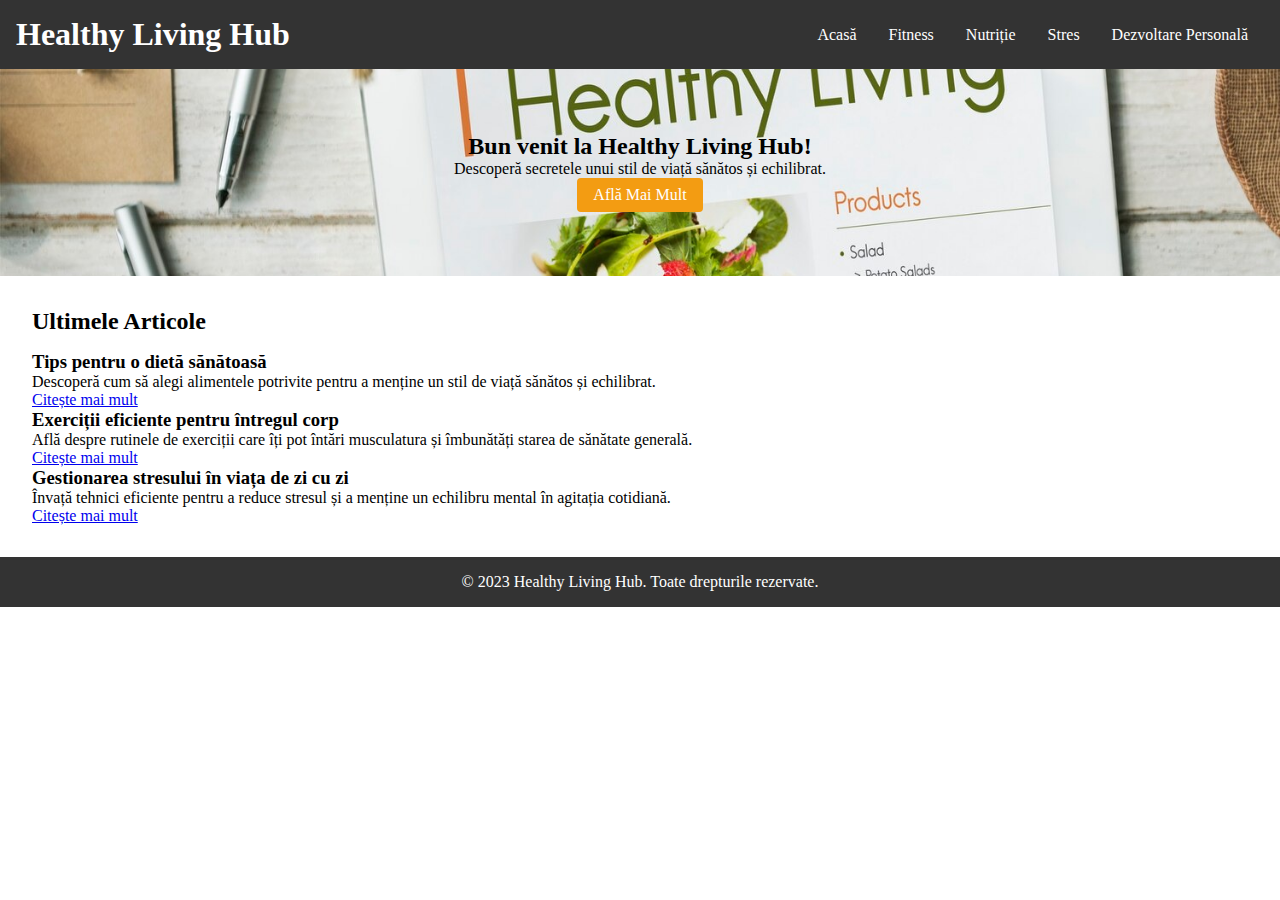
<file: index.html>
<!DOCTYPE html>
<html lang="en">
  <head>
    <meta charset="UTF-8" />
    <meta name="viewport" content="width=device-width, initial-scale=1.0" />
    <link rel="stylesheet" href="style.css" />
    <title>Healthy Living Hub</title>
  </head>
  <body>
    <header>
      <h1>Healthy Living Hub</h1>
      <nav>
        <ul>
          <li><a href="index.html">Acasă</a></li>
          <li><a href="fitnes.html">Fitness</a></li>
          <li><a href="nutritie.html">Nutriție</a></li>
          <li><a href="stres.html">Stres</a></li>
          <li><a href="dezvoltare_personala.html">Dezvoltare Personală</a></li>
        </ul>
      </nav>
    </header>

    <section class="hero">
      <div class="hero-content">
        <h2>Bun venit la Healthy Living Hub!</h2>
        <p>Descoperă secretele unui stil de viață sănătos și echilibrat.</p>
        <a href="#" class="btn" id="learn-more-button">Află Mai Mult</a>

      </div>
      </div>
    </section>

    <section class="latest-articles">
      <h2>Ultimele Articole</h2>
      <div class="new-article" style="display: none;">
        <h3>Exerciții de Respirație pentru Relaxare și Energie</h3>
        <p>
          Respirația corectă poate avea un impact semnificativ asupra stării tale de bine fizică și mentală.
          Exercițiile de respirație pot ajuta la reducerea stresului, la relaxare și la revitalizarea organismului.
          Iată câteva exerciții simple de respirație pe care le poți încerca:
        </p>
        <ul>
          <li><strong>Respirația profundă:</strong> Începe prin a inspira profund prin nas timp de 4 secunde.
          Menține aerul în piept pentru 4 secunde, apoi expiră treptat timp de 6 secunde. Repetă de câteva ori.</li>
          <li><strong>Respirația abdominală:</strong> Pune o mână pe piept și una pe abdomen. Inspiră lent prin nas,
          umflând abdomenul, iar apoi expiră prin gură, lăsând abdomenul să se contracte. Repetă acest ciclu.</li>
          <li><strong>Respirația alternată:</strong> Închide un nar și inspiră profund prin celălalt. Închide ambele nări,
          menține respirația pentru câteva secunde, apoi expiră prin narul opus. Repetă schimbarea nărilor.</li>
        </ul>
        <p>
          Exercițiile de respirație pot fi realizate în orice moment al zilei și pot contribui la relaxarea
          în timpul situațiilor stresante sau la obținerea energiei înainte de activitățile fizice.
          Nu uita să fii atent la ritmul respirației și să îți acorzi câteva momente pentru a te conecta cu propriul tău corp.
        </p>
      </div>
      <article class="article">
        <h3>Tips pentru o dietă sănătoasă</h3>
        <p>
          Descoperă cum să alegi alimentele potrivite pentru a menține un stil
          de viață sănătos și echilibrat.
        </p>
        <a href="#" class="read-more" onclick="toggleContent(this)"
          >Citește mai mult</a
        >
        <div class="content" style="display: none">
          <p>
            În cadrul unei diete sănătoase, este important să acorzi atenție
            consumului de legume și fructe proaspete. Acestea furnizează
            vitamine și minerale esențiale pentru organism. De asemenea,
            asigură-te că consumi suficientă apă pe parcursul zilei pentru
            hidratare optimă.
          </p>
        </div>
      </article>
      <article class="article">
        <h3>Exerciții eficiente pentru întregul corp</h3>
        <p>
          Află despre rutinele de exerciții care îți pot întări musculatura și
          îmbunătăți starea de sănătate generală.
        </p>
        <a href="#" class="read-more" onclick="toggleContent(this)"
          >Citește mai mult</a
        >
        <div class="content" style="display: none">
          <p>
            Pentru a-ți întări musculatura, poți încerca exerciții precum
            flotările, genuflexiunile și abdomenele. Nu uita să îți acorzi timp
            pentru încălzirea corectă înainte de a începe exercițiile intense.
          </p>
        </div>
      </article>
      <article class="article">
        <h3>Gestionarea stresului în viața de zi cu zi</h3>
        <p>
          Învață tehnici eficiente pentru a reduce stresul și a menține un
          echilibru mental în agitația cotidiană.
        </p>
        <a href="#" class="read-more" onclick="toggleContent(this)"
          >Citește mai mult</a
        >
        <div class="content" style="display: none">
          <p>
            Pentru a gestiona stresul, poți încerca tehnici precum meditația și
            respirația profundă. Este important să-ți aloci timp pentru
            activități care îți aduc bucurie și relaxare în viața de zi cu zi.
          </p>
        </div>
      </article>
    </section>

    <footer>
      <p>&copy; 2023 Healthy Living Hub. Toate drepturile rezervate.</p>
    </footer>

    <script src="app.js"></script>
  </body>
</html>
</file>
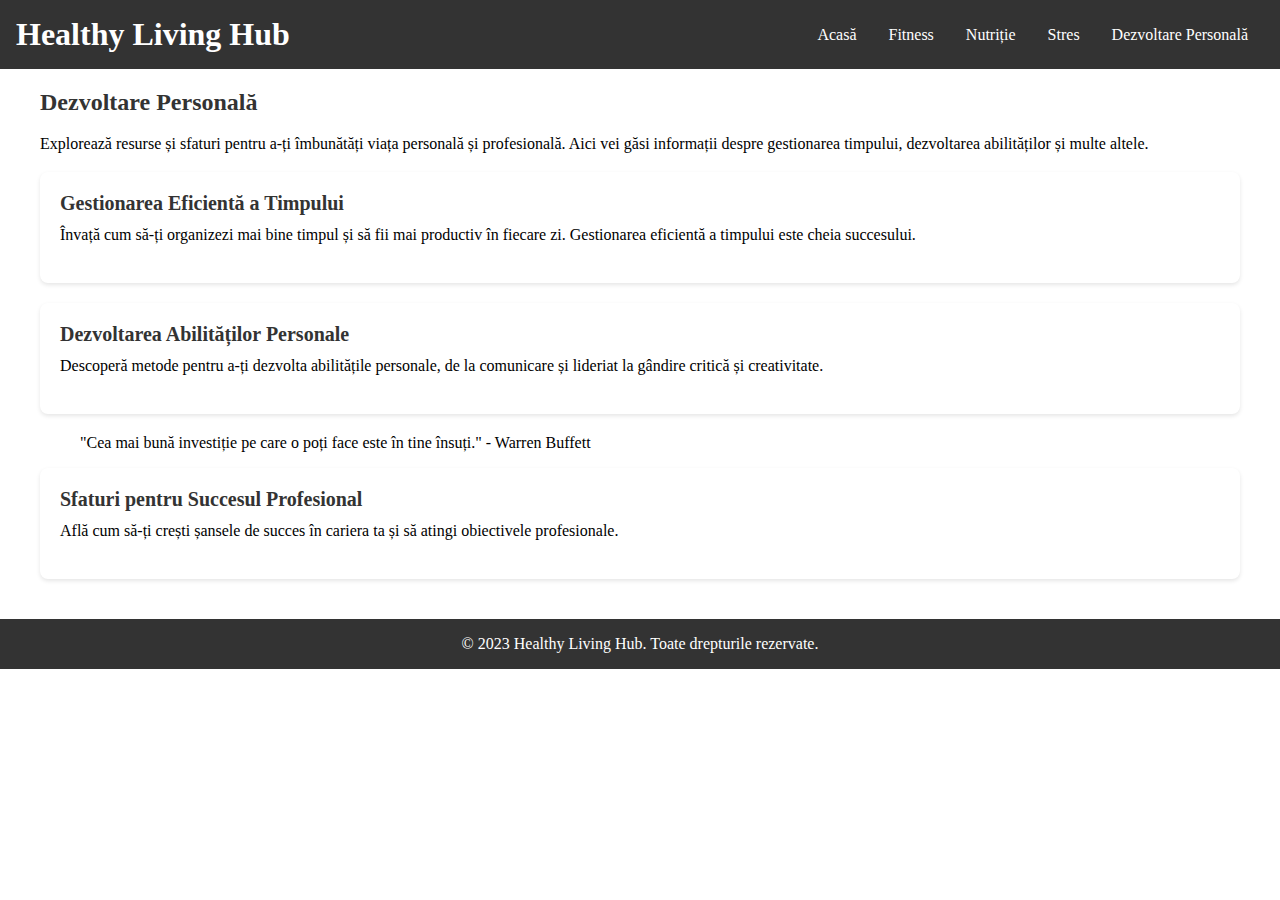
<file: dezvoltare_personala.html>
<!DOCTYPE html>
<html lang="en">
  <head>
    <meta charset="UTF-8" />
    <meta name="viewport" content="width=device-width, initial-scale=1.0" />
    <link rel="stylesheet" href="dezvoltare_personala.css" />
    <title>Healthy Living Hub - Dezvoltare Personală</title>
  </head>
  <body>
    <header>
      <h1>Healthy Living Hub</h1>
      <nav>
        <ul>
          <li><a href="index.html">Acasă</a></li>
          <li><a href="fitnes.html">Fitness</a></li>
          <li><a href="nutritie.html">Nutriție</a></li>
          <li><a href="stres.html">Stres</a></li>
          <li><a href="dezvoltare_personala.html">Dezvoltare Personală</a></li>
        </ul>
      </nav>
    </header>

    <section class="container personal-development">
      <h2>Dezvoltare Personală</h2>
      <p>
        Explorează resurse și sfaturi pentru a-ți îmbunătăți viața personală și
        profesională. Aici vei găsi informații despre gestionarea timpului,
        dezvoltarea abilităților și multe altele.
      </p>

      <article class="tip">
        <h3>Gestionarea Eficientă a Timpului</h3>
        <p>
          Învață cum să-ți organizezi mai bine timpul și să fii mai productiv în
          fiecare zi. Gestionarea eficientă a timpului este cheia succesului.
        </p>
      </article>

      <article class="tip">
        <h3>Dezvoltarea Abilităților Personale</h3>
        <p>
          Descoperă metode pentru a-ți dezvolta abilitățile personale, de la
          comunicare și lideriat la gândire critică și creativitate.
        </p>
      </article>

      <article class="quote">
        <blockquote>
          "Cea mai bună investiție pe care o poți face este în tine însuți." -
          Warren Buffett
        </blockquote>
      </article>

      <article class="tip">
        <h3>Sfaturi pentru Succesul Profesional</h3>
        <p>
          Află cum să-ți crești șansele de succes în cariera ta și să atingi
          obiectivele profesionale.
        </p>
      </article>
    </section>

    <footer>
      <p>&copy; 2023 Healthy Living Hub. Toate drepturile rezervate.</p>
    </footer>
  </body>
</html>
</file>
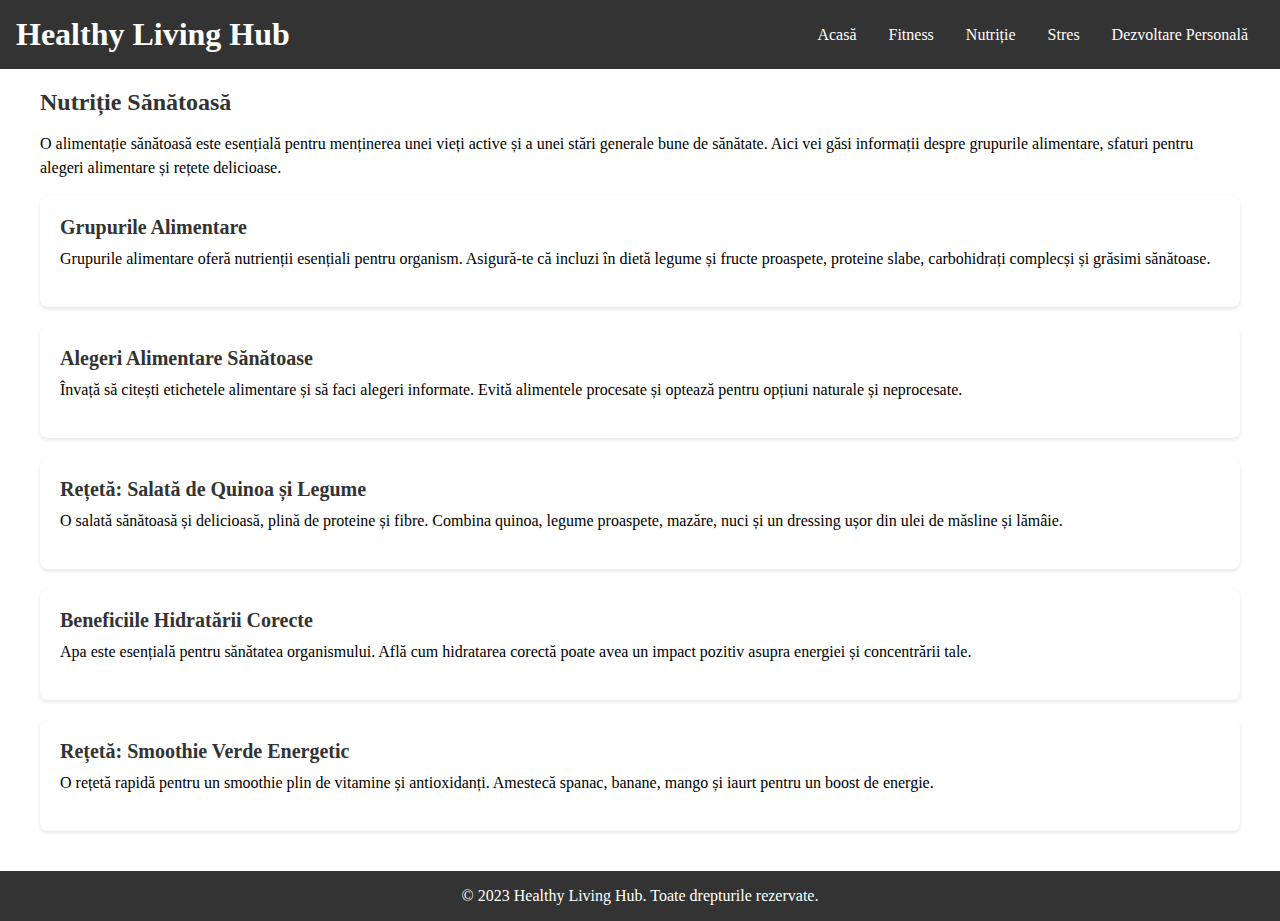
<file: nutritie.html>
<!DOCTYPE html>
<html lang="en">
  <head>
    <meta charset="UTF-8" />
    <meta name="viewport" content="width=device-width, initial-scale=1.0" />
    <link rel="stylesheet" href="nutritie.css" />
    <title>Healthy Living Hub - Nutriție</title>
  </head>
  <body>
    <header>
      <h1>Healthy Living Hub</h1>
      <nav>
        <ul>
          <li><a href="index.html">Acasă</a></li>
          <li><a href="fitnes.html">Fitness</a></li>
          <li><a href="nutritie.html">Nutriție</a></li>
          <li><a href="stres.html">Stres</a></li>
          <li><a href="dezvoltare_personala.html">Dezvoltare Personală</a></li>
        </ul>
      </nav>
    </header>

    <section class="container nutrition">
      <h2>Nutriție Sănătoasă</h2>
      <p>
        O alimentație sănătoasă este esențială pentru menținerea unei vieți
        active și a unei stări generale bune de sănătate. Aici vei găsi
        informații despre grupurile alimentare, sfaturi pentru alegeri
        alimentare și rețete delicioase.
      </p>

      <article class="tip">
        <h3>Grupurile Alimentare</h3>
        <p>
          Grupurile alimentare oferă nutrienții esențiali pentru organism.
          Asigură-te că incluzi în dietă legume și fructe proaspete, proteine
          slabe, carbohidrați complecși și grăsimi sănătoase.
        </p>
      </article>

      <article class="tip">
        <h3>Alegeri Alimentare Sănătoase</h3>
        <p>
          Învață să citești etichetele alimentare și să faci alegeri informate.
          Evită alimentele procesate și optează pentru opțiuni naturale și
          neprocesate.
        </p>
      </article>

      <article class="recipe">
        <h3>Rețetă: Salată de Quinoa și Legume</h3>
        <p>
          O salată sănătoasă și delicioasă, plină de proteine și fibre. Combina
          quinoa, legume proaspete, mazăre, nuci și un dressing ușor din ulei de
          măsline și lămâie.
        </p>
      </article>

      <article class="tip">
        <h3>Beneficiile Hidratării Corecte</h3>
        <p>
          Apa este esențială pentru sănătatea organismului. Află cum hidratarea
          corectă poate avea un impact pozitiv asupra energiei și concentrării
          tale.
        </p>
      </article>

      <article class="recipe">
        <h3>Rețetă: Smoothie Verde Energetic</h3>
        <p>
          O rețetă rapidă pentru un smoothie plin de vitamine și antioxidanți.
          Amestecă spanac, banane, mango și iaurt pentru un boost de energie.
        </p>
      </article>
    </section>

    <footer>
      <p>&copy; 2023 Healthy Living Hub. Toate drepturile rezervate.</p>
    </footer>
  </body>
</html>
</file>
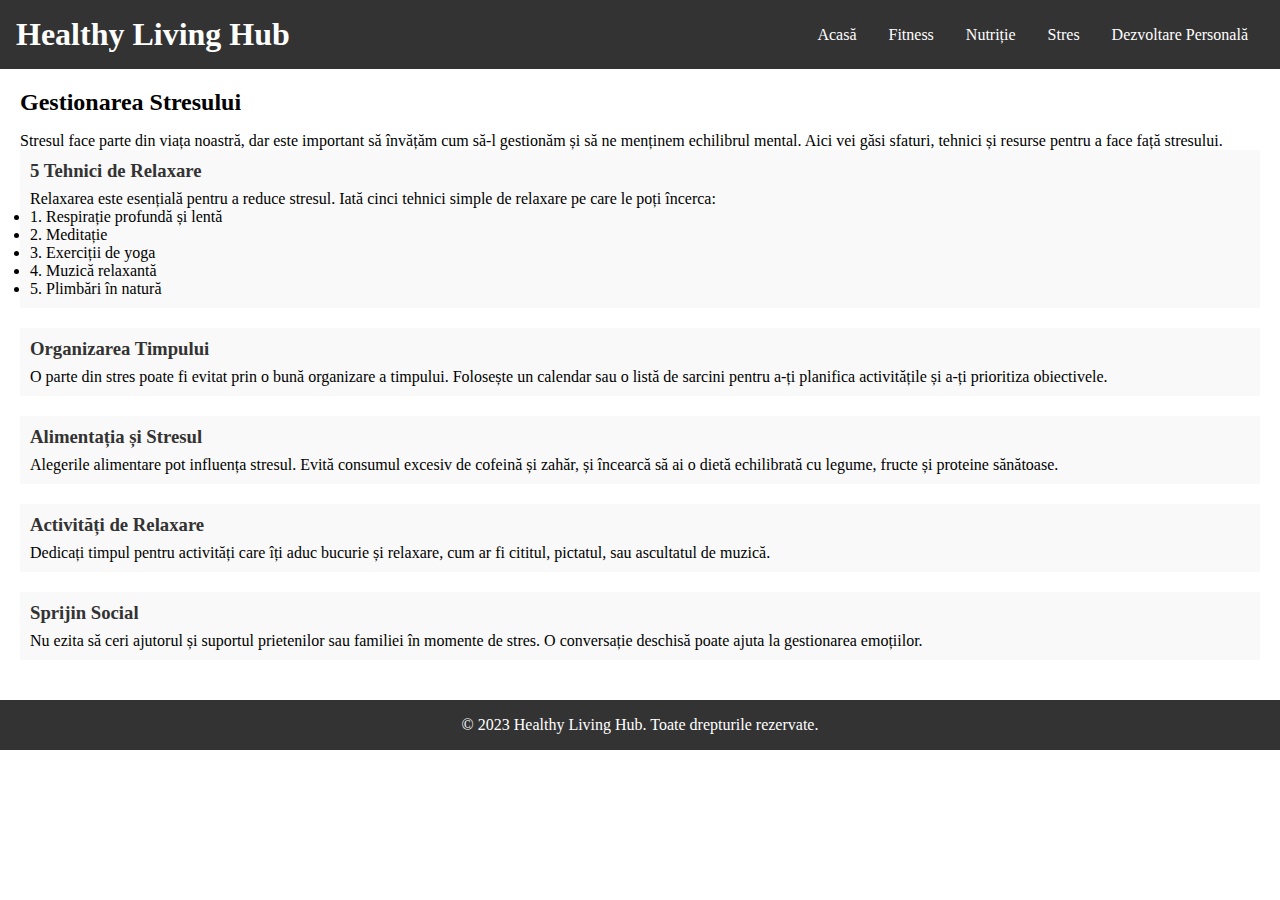
<file: stres.html>
<!DOCTYPE html>
<html lang="en">
  <head>
    <meta charset="UTF-8" />
    <meta name="viewport" content="width=device-width, initial-scale=1.0" />
    <link rel="stylesheet" href="stres.css" />
    <title>Healthy Living Hub - Stres</title>
  </head>
  <body>
    <header>
      <h1>Healthy Living Hub</h1>
      <nav>
        <ul>
          <li><a href="index.html">Acasă</a></li>
          <li><a href="fitnes.html">Fitness</a></li>
          <li><a href="nutritie.html">Nutriție</a></li>
          <li><a href="stres.html">Stres</a></li>
          <li><a href="dezvoltare_personala.html">Dezvoltare Personală</a></li>
        </ul>
      </nav>
    </header>

    <section class="stress">
      <h2>Gestionarea Stresului</h2>
      <p>
        Stresul face parte din viața noastră, dar este important să învățăm cum
        să-l gestionăm și să ne menținem echilibrul mental. Aici vei găsi
        sfaturi, tehnici și resurse pentru a face față stresului.
      </p>

      <article>
        <h3>5 Tehnici de Relaxare</h3>
        <p>
          Relaxarea este esențială pentru a reduce stresul. Iată cinci tehnici
          simple de relaxare pe care le poți încerca:
        </p>
        <ul>
          <li>1. Respirație profundă și lentă</li>
          <li>2. Meditație</li>
          <li>3. Exerciții de yoga</li>
          <li>4. Muzică relaxantă</li>
          <li>5. Plimbări în natură</li>
        </ul>
      </article>

      <article>
        <h3>Organizarea Timpului</h3>
        <p>
          O parte din stres poate fi evitat prin o bună organizare a timpului.
          Folosește un calendar sau o listă de sarcini pentru a-ți planifica
          activitățile și a-ți prioritiza obiectivele.
        </p>
      </article>

      <article>
        <h3>Alimentația și Stresul</h3>
        <p>
          Alegerile alimentare pot influența stresul. Evită consumul excesiv de
          cofeină și zahăr, și încearcă să ai o dietă echilibrată cu legume,
          fructe și proteine sănătoase.
        </p>
      </article>

      <article>
        <h3>Activități de Relaxare</h3>
        <p>
          Dedicați timpul pentru activități care îți aduc bucurie și relaxare,
          cum ar fi cititul, pictatul, sau ascultatul de muzică.
        </p>
      </article>

      <article>
        <h3>Sprijin Social</h3>
        <p>
          Nu ezita să ceri ajutorul și suportul prietenilor sau familiei în
          momente de stres. O conversație deschisă poate ajuta la gestionarea
          emoțiilor.
        </p>
      </article>
    </section>

    <footer>
      <p>&copy; 2023 Healthy Living Hub. Toate drepturile rezervate.</p>
    </footer>
  </body>
</html>
</file>
<file: style.css>
body, h1, h2, h3, p, ul, li {
    margin: 0;
    padding: 0;
}


header {
    background-color:#333;
    color: #fff;
    padding: 1rem;
    display: flex;
    justify-content: space-between;
    align-items: center;
}

nav ul {
    list-style: none;
    display: flex;
}

nav a {
    text-decoration: none;
    color: #fff;
    margin: 0 1rem;
}


.hero { background-image: url('freepik\ \(1\).jpg');
  background-size: cover;
  /* background-image:  
linear-gradient(
to bottom,
rgba(255, 255, 0, 0.5),
rgba(0, 0, 255, 0.5)
), url("catfront.png"); */

    background-size: cover;
    background-position: center;
    color: black;
    text-align: center;
    padding: 4rem 0;
}

.btn {
    display: inline-block;
    padding: 0.5rem 1rem;
    background-color: #f39c12;
    color: #fff;
    text-decoration: none;
    border-radius: 4px;
}

.content {
    display: none;
  }

.latest-articles {
    padding: 2rem;
}

.latest-articles h2 {
    margin-bottom: 1rem;
}


footer {
    background-color: #333;
    color: #fff;
    text-align: center;
    padding: 1rem;
}
/* Stilurile pentru modal */
.modal {
    display: none;
    position: fixed;
    z-index: 1000;
    left: 0;
    top: 0;
    width: 100%;
    height: 100%;
    background-color: rgba(0, 0, 0, 0.7);
  }
  
  .modal-content {
    background-color: white;
    padding: 20px;
    border-radius: 5px;
    position: absolute;
    top: 50%;
    left: 50%;
    transform: translate(-50%, -50%);
  }
  
  .close {
    color: #aaa;
    float: right;
    font-size: 28px;
    font-weight: bold;
  }
  
  .close:hover,
  .close:focus {
    color: black;
    text-decoration: none;
    cursor: pointer;
  }
  
@media (max-width: 768px) {
    header {
      padding: 0.5rem;
    }
  
    nav ul {
      flex-direction: column;
      align-items: center;
    }
  
    nav a {
      margin: 0.5rem 0;
    }
  
    .hero {
      padding: 2rem 0;
    }
  
    .latest-articles {
      padding: 1rem;
    }
  }
</file>
<file: dezvoltare_personala.css>
/* Stilurile pentru pagina de Dezvoltare Personală */

body, h1, h2, h3, p, ul, li {
    margin: 0;
    padding: 0;
}

header {
    background-color: #333;
    color: #fff;
    padding: 1rem;
    display: flex;
    justify-content: space-between;
    align-items: center;
}

nav ul {
    list-style: none;
    display: flex;
}

nav a {
    text-decoration: none;
    color: #fff;
    margin: 0 1rem;
}

.container {
    max-width: 1200px;
    margin: 0 auto;
    padding: 20px;
}

.personal-development h2 {
    color: #333;
    font-size: 24px;
    margin-bottom: 1rem;
}

.personal-development p {
    font-size: 16px;
    line-height: 1.5;
    margin-bottom: 1rem;
}

.tip {
    background-color: #fff;
    padding: 20px;
    border-radius: 8px;
    margin-bottom: 20px;
    box-shadow: 0px 2px 4px rgba(0, 0, 0, 0.1);
}

.tip h3 {
    color: #333;
    font-size: 20px;
    margin-bottom: 0.5rem;
}

.tip p {
    font-size: 16px;
    line-height: 1.5;
}

footer {
    background-color: #333;
    color: #fff;
    text-align: center;
    padding: 1rem;
}
@media (max-width: 768px) {
    header {
      padding: 0.5rem;
    }
  
    nav ul {
      flex-direction: column;
      align-items: center;
    }
  
    nav a {
      margin: 0.5rem 0;
    }
  
    .hero {
      padding: 2rem 0;
    }
  
    .latest-articles {
      padding: 1rem;
    }
  }
</file>
<file: nutritie.css>
body, h1, h2, h3, p, ul, li {
    margin: 0;
    padding: 0;
}

header {
    background-color: #333;
    color: #fff;
    padding: 1rem;
    display: flex;
    justify-content: space-between;
    align-items: center;
}

nav ul {
    list-style: none;
    display: flex;
}

nav a {
    text-decoration: none;
    color: #fff;
    margin: 0 1rem;
}

.container {
    max-width: 1200px;
    margin: 0 auto;
    padding: 20px;
}

.nutrition h2 {
    color: #333;
    font-size: 24px;
    margin-bottom: 1rem;
}

.nutrition p {
    font-size: 16px;
    line-height: 1.5;
    margin-bottom: 1rem;
}

.tip, .recipe {
    background-color: #fff;
    padding: 20px;
    border-radius: 8px;
    margin-bottom: 20px;
    box-shadow: 0px 2px 4px rgba(0, 0, 0, 0.1);
}

.tip h3, .recipe h3 {
    color: #333;
    font-size: 20px;
    margin-bottom: 0.5rem;
}

.tip p, .recipe p {
    font-size: 16px;
    line-height: 1.5;
}
@media (max-width: 768px) {
    header {
      padding: 0.5rem;
    }
  
    nav ul {
      flex-direction: column;
      align-items: center;
    }
  
    nav a {
      margin: 0.5rem 0;
    }
  
    .hero {
      padding: 2rem 0;
    }
  
    .latest-articles {
      padding: 1rem;
    }
  }
footer {
    background-color: #333;
    color: #fff;
    text-align: center;
    padding: 1rem;
}
</file>
<file: stres.css>
body, h1, h2, h3, p, ul, li {
    margin: 0;
    padding: 0;
}

header {
    background-color: #333;
    color: #fff;
    padding: 1rem;
    display: flex;
    justify-content: space-between;
    align-items: center;
}

nav ul {
    list-style: none;
    display: flex;
}

nav a {
    text-decoration: none;
    color: #fff;
    margin: 0 1rem;
}

section.stress {
    padding: 20px;
}

section h2 {
    margin-bottom: 1rem;
}

article {
    background-color: #f9f9f9;
    padding: 10px;
    margin-bottom: 20px;
}

article h3 {
    color: #333;
    margin-bottom: 0.5rem;
}

footer {
    background-color: #333;
    color: #fff;
    text-align: center;
    padding: 1rem;
}
@media (max-width: 768px) {
    header {
      padding: 0.5rem;
    }
  
    nav ul {
      flex-direction: column;
      align-items: center;
    }
  
    nav a {
      margin: 0.5rem 0;
    }
  
    .hero {
      padding: 2rem 0;
    }
  
    .latest-articles {
      padding: 1rem;
    }
  }
</file>
